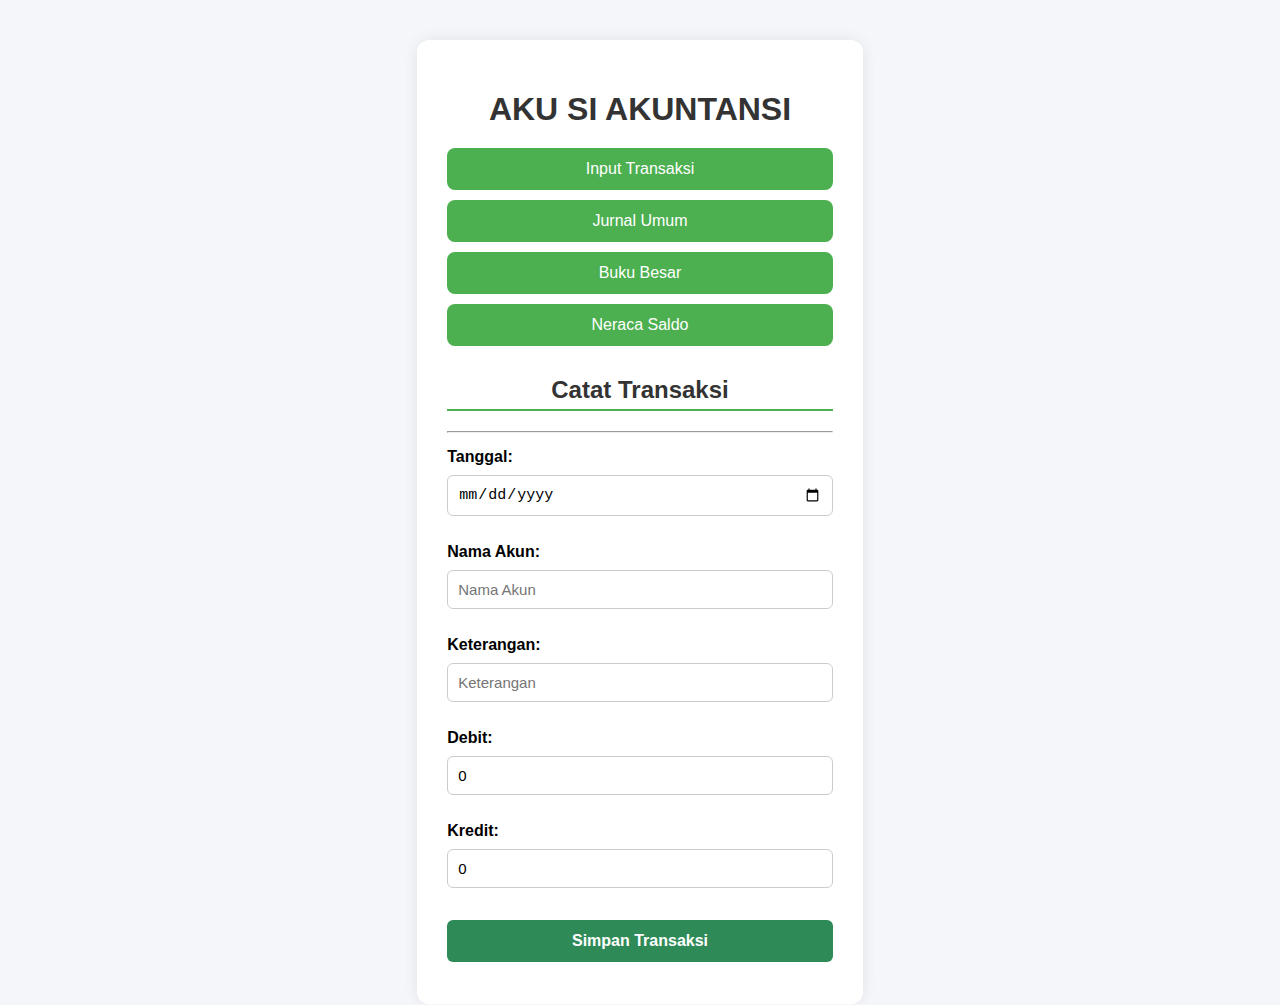
<file: index.html>
<!DOCTYPE html>
<html lang="id">
<head>
  <meta charset="UTF-8" />
  <meta name="viewport" content="width=device-width, initial-scale=1.0" />
  <title>AKU SI AKUNTANSI</title>
  <link rel="stylesheet" href="style.css" />
</head>
<body>
  <div class="app-container">
    <h1>AKU SI AKUNTANSI</h1>

    <div class="menu-buttons">
      <button onclick="tampilkan('form')">Input Transaksi</button>
      <button onclick="tampilkan('jurnal')">Jurnal Umum</button>
      <button onclick="tampilkan('buku')">Buku Besar</button>
      <button onclick="tampilkan('neraca')">Neraca Saldo</button>
    </div>

    <div class="halaman" id="form">
      <h2>Catat Transaksi</h2>
      <hr />
      <form id="form-transaksi">
        <label for="tanggal">Tanggal:</label>
        <input type="date" id="tanggal" required />

        <label for="akun">Nama Akun:</label>
        <input type="text" id="akun" placeholder="Nama Akun" required />

        <label for="keterangan">Keterangan:</label>
        <input type="text" id="keterangan" placeholder="Keterangan" required />

        <label for="debit">Debit:</label>
        <input type="number" id="debit" value="0" required />

        <label for="kredit">Kredit:</label>
        <input type="number" id="kredit" value="0" required />

        <button type="submit">Simpan Transaksi</button>
      </form>
    </div>

    <div class="halaman" id="jurnal" style="display: none;">
      <h2>Jurnal Umum</h2>
      <table class="jurnal">
        <thead>
          <tr>
            <th>Tanggal</th><th>Nama Akun</th><th>Keterangan</th><th>Debit</th><th>Kredit</th>
          </tr>
        </thead>
        <tbody id="tabel-jurnal"></tbody>
      </table>
    </div>

    <div class="halaman" id="buku" style="display: none;">
      <h2>Buku Besar</h2>
      <div id="tabel-buku-besar"></div>
    </div>

    <div class="halaman" id="neraca" style="display: none;">
      <h2>Neraca Saldo</h2>
      <table class="jurnal">
        <thead>
          <tr><th>Nama Akun</th><th>Debit</th><th>Kredit</th></tr>
        </thead>
        <tbody id="tabel-neraca"></tbody>
      </table>
    </div>
  </div>

  <script src="app.js"></script>
</body>
</html>
<!-- Halaman Input Transaksi -->
<div id="form" class="halaman">
  <!-- form input transaksi -->
</div>

<!-- Halaman Jurnal Umum -->
<div id="jurnal" class="halaman" style="display:none;">
  <h2>Jurnal Umum</h2>
  <table>
    <thead>
      <tr><th>Tanggal</th><th>Akun</th><th>Keterangan</th><th>Debit</th><th>Kredit</th></tr>
    </thead>
    <tbody id="tabel-jurnal"></tbody>
  </table>
</div>

<!-- Halaman Buku Besar -->
<div id="buku" class="halaman" style="display:none;">
  <h2>Buku Besar</h2>
 <div id="tabel-buku-besar"></div>
</div>

<!-- Halaman Neraca Saldo -->
<div id="neraca" class="halaman" style="display:none;">
  <h2>Neraca Saldo</h2>
  <table>
    <thead>
      <tr><th>Akun</th><th>Total Debit</th><th>Total Kredit</th></tr>
    </thead>
    <tbody id="tabel-neraca"></tbody>
  </table>
</div>
</file>
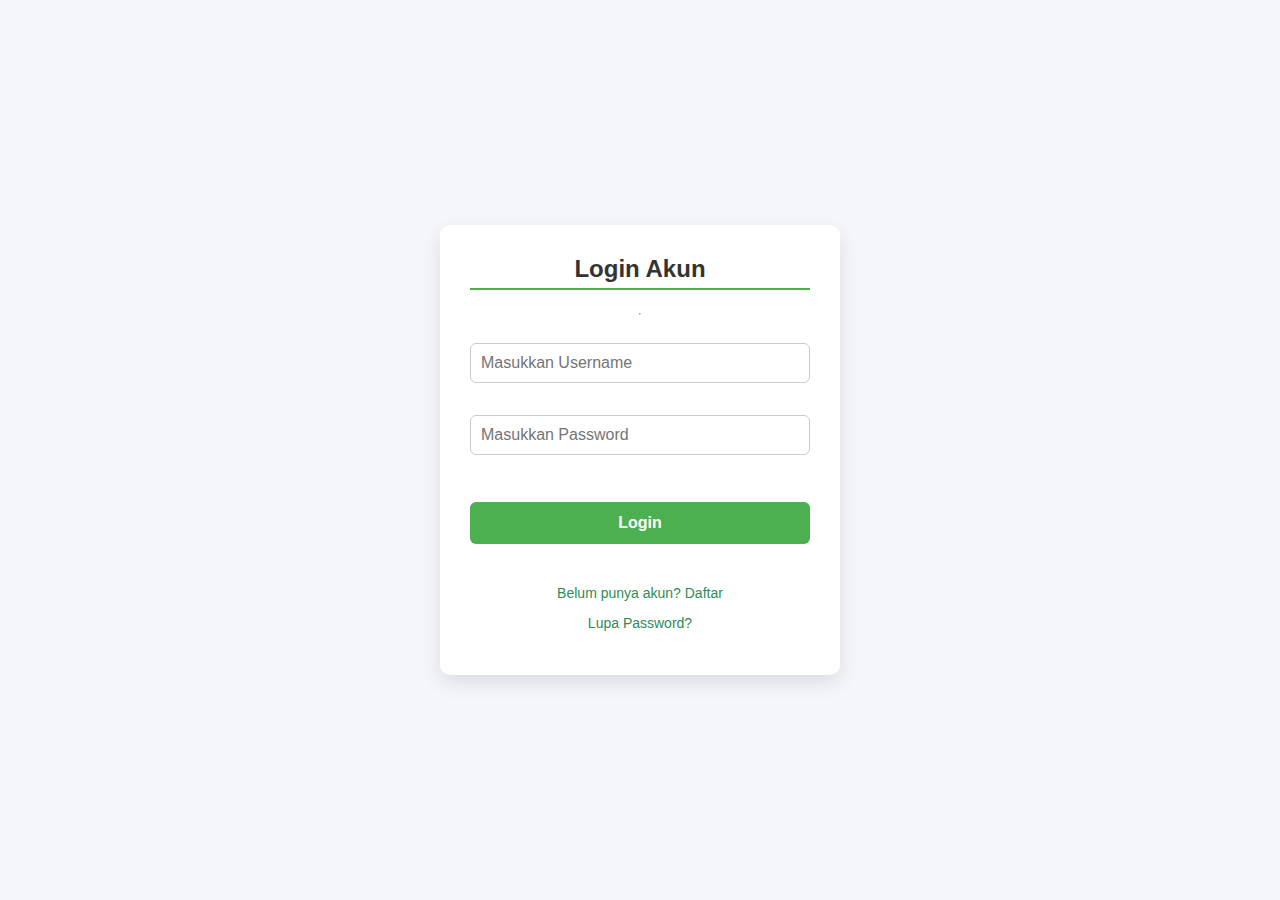
<file: dashboard.html>
<!DOCTYPE html>
<html lang="id">
<head>
  <meta charset="UTF-8" />
  <title>Dashboard</title>
  <link rel="stylesheet" href="style.css" />
</head>
<body>
  <div class="container">
    <h2>Selamat Datang!</h2>
    <p>Ini adalah halaman setelah login berhasil.</p>
    <button onclick="logout()">Logout</button>
  </div>
  <script>
    if (!localStorage.getItem("loggedInUser")) {
      window.location.href = "login.html";
    }

    function logout() {
      localStorage.removeItem("loggedInUser");
      window.location.href = "login.html";
    }
  </script>
</body>
</html>
</file>
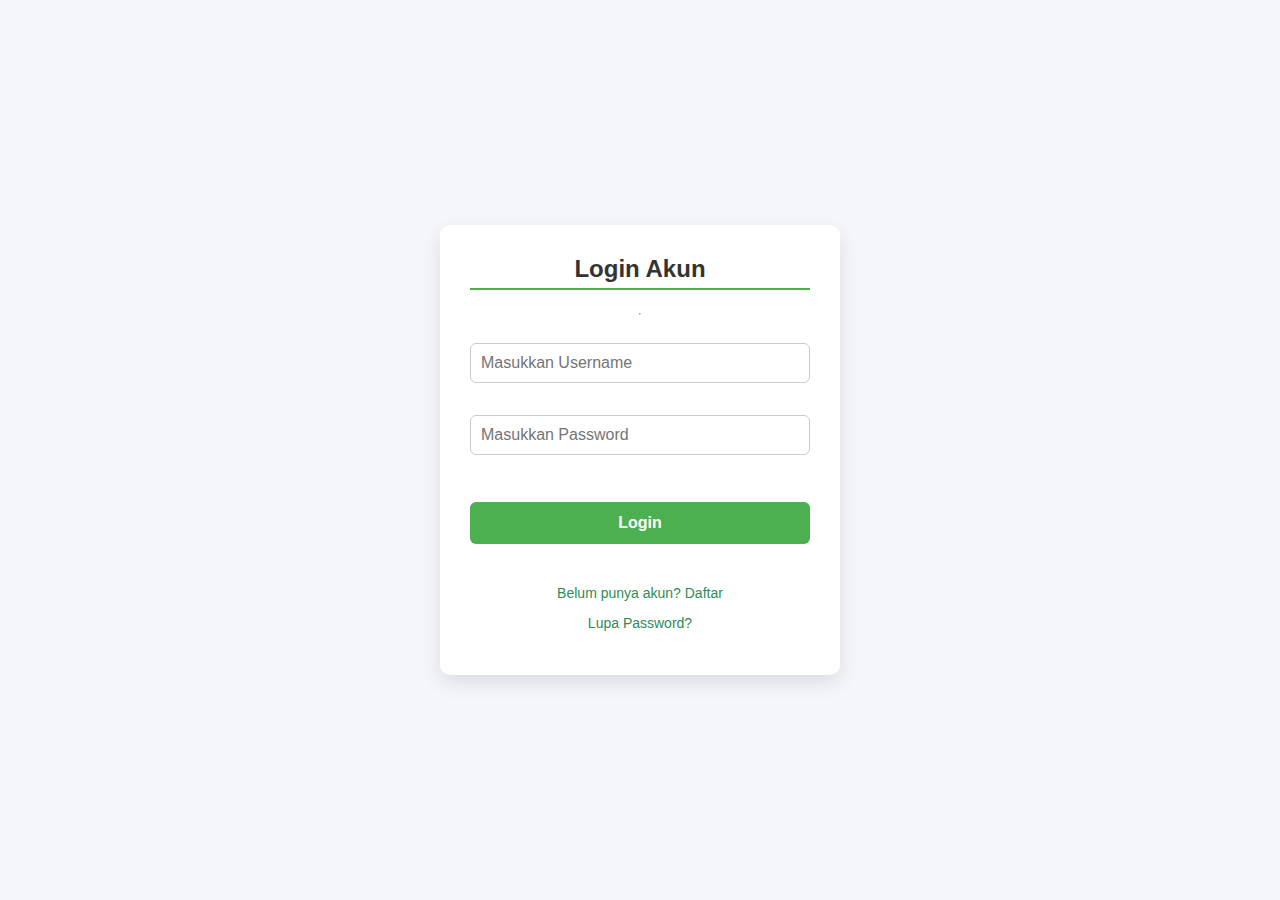
<file: login.html>
<!DOCTYPE html>
<html lang="id">
<head>
  <meta charset="UTF-8" />
  <meta name="viewport" content="width=device-width, initial-scale=1.0" />
  <title>Login Akun</title>
  <link rel="stylesheet" href="style.css" />
</head>
<body>
  <div class="login-container">
    <form class="login-card" id="login-form">
      <h2>Login Akun</h2>
      <hr />

      <input type="text" id="username" placeholder="Masukkan Username" required />
      <input type="password" id="password" placeholder="Masukkan Password" required />

      <button type="submit">Login</button>

      <div class="login-links">
        <p><a href="register.html">Belum punya akun? Daftar</a></p>
        <p><a href="reset.html">Lupa Password?</a></p>
      </div>
    </form>
  </div>

  <script src="auth.js"></script>
  <script>
    // Pastikan form login memanggil fungsi login dari auth.js
    document.getElementById('login-form').addEventListener('submit', function(e) {
      login(e);
    });
  </script>
</body>
</html>
</file>
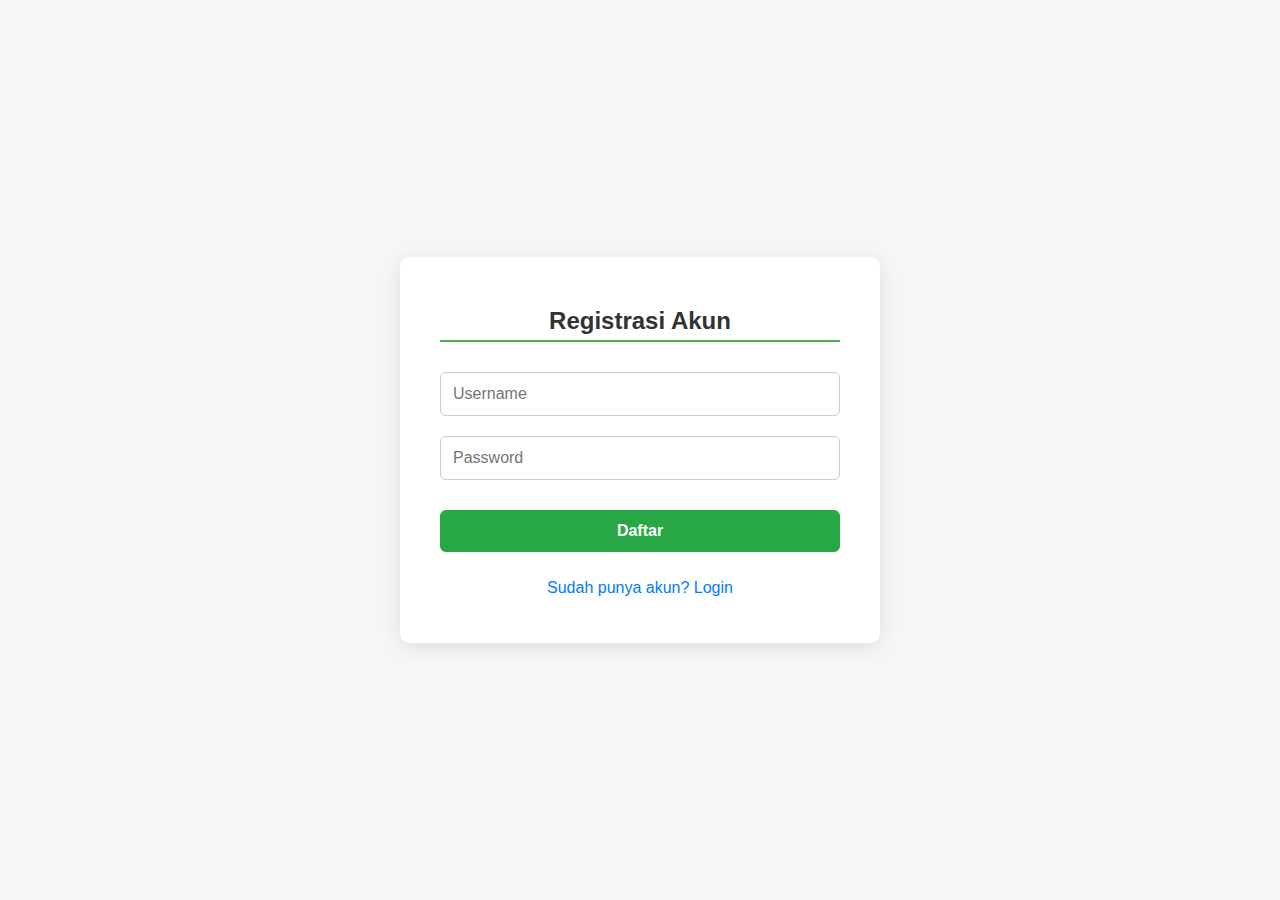
<file: register.html>
<!DOCTYPE html>
<html lang="id">
<head>
  <meta charset="UTF-8" />
  <meta name="viewport" content="width=device-width, initial-scale=1.0" />
  <title>Registrasi Akun</title>
  <link rel="stylesheet" href="style.css" />
  <style>
    /* Jika belum ada style.css atau ingin tambahan di sini langsung */
    body {
      font-family: Arial, sans-serif;
      background-color: #f4f6f8;
      display: flex;
      align-items: center;
      justify-content: center;
      height: 100vh;
      margin: 0;
    }

    .register-container {
      background-color: #fff;
      padding: 30px 40px;
      border-radius: 10px;
      box-shadow: 0 4px 20px rgba(0, 0, 0, 0.1);
      width: 100%;
      max-width: 400px;
    }

    .register-container h2 {
      margin-bottom: 20px;
      text-align: center;
      color: #333;
    }

    .register-container input {
      width: 100%;
      padding: 12px;
      margin: 10px 0;
      border-radius: 6px;
      border: 1px solid #ccc;
      font-size: 16px;
    }

    .register-container button {
      width: 100%;
      padding: 12px;
      background-color: #28a745;
      color: white;
      border: none;
      font-size: 16px;
      border-radius: 6px;
      cursor: pointer;
    }

    .register-container button:hover {
      background-color: #218838;
    }

    .register-container p {
      margin-top: 15px;
      text-align: center;
    }

    .register-container a {
      color: #007bff;
      text-decoration: none;
    }

    .register-container a:hover {
      text-decoration: underline;
    }
  </style>
</head>
<body>
  <div class="register-container">
    <h2>Registrasi Akun</h2>
    <form onsubmit="register(event)">
      <input type="text" id="username" placeholder="Username" required />
      <input type="password" id="password" placeholder="Password" required />
      <button type="submit">Daftar</button>
    </form>
    <p><a href="login.html">Sudah punya akun? Login</a></p>
  </div>

  <script src="auth.js"></script>
</body>
</html>
</file>
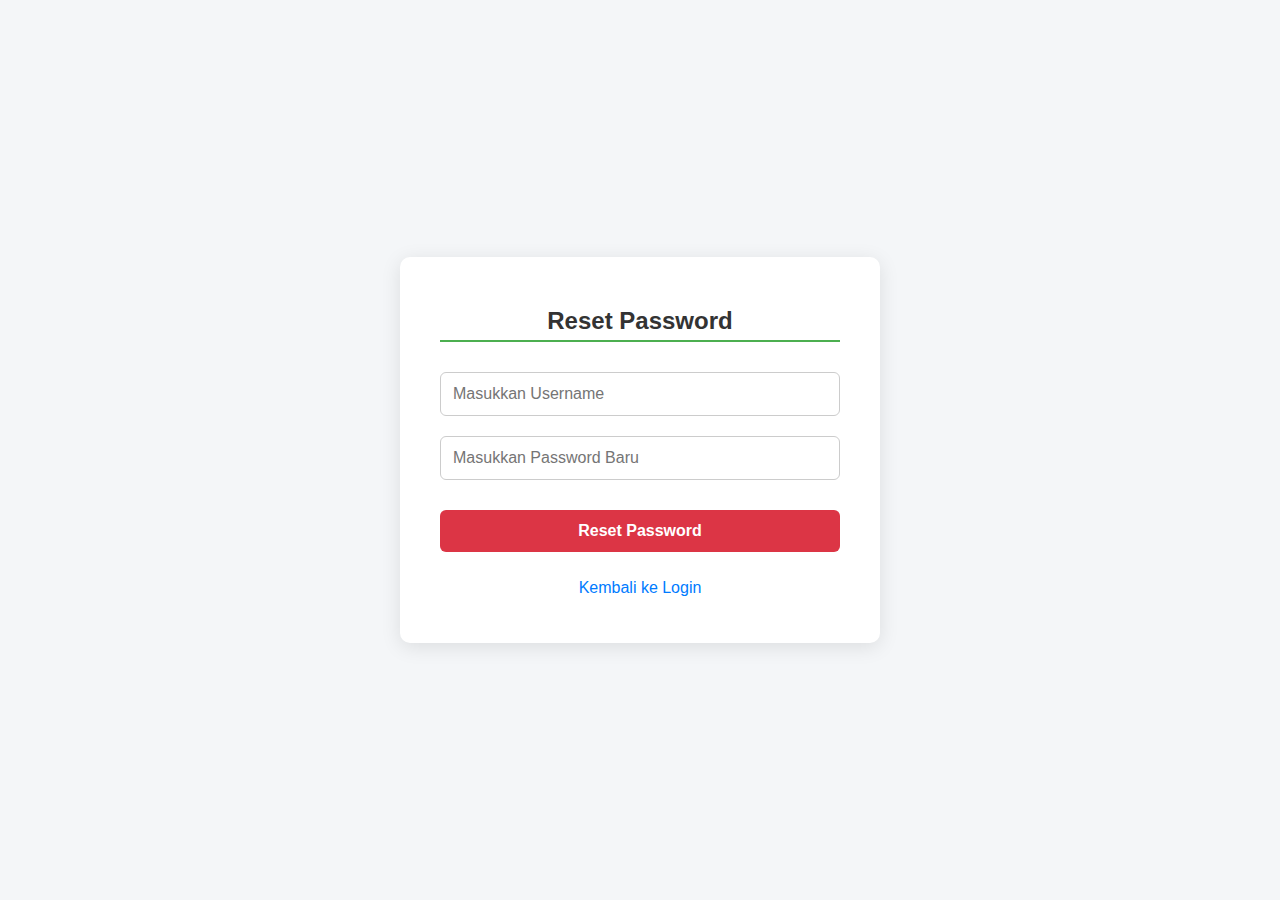
<file: reset.html>
<!DOCTYPE html>
<html lang="id">
<head>
  <meta charset="UTF-8" />
  <meta name="viewport" content="width=device-width, initial-scale=1.0" />
  <title>Reset Password</title>
  <link rel="stylesheet" href="style.css" />
  <style>
    /* Tambahan gaya jika tidak ada di style.css */
    body {
      font-family: Arial, sans-serif;
      background-color: #f4f6f8;
      display: flex;
      align-items: center;
      justify-content: center;
      height: 100vh;
      margin: 0;
    }

    .reset-container {
      background-color: #fff;
      padding: 30px 40px;
      border-radius: 10px;
      box-shadow: 0 4px 20px rgba(0, 0, 0, 0.1);
      width: 100%;
      max-width: 400px;
    }

    .reset-container h2 {
      margin-bottom: 20px;
      text-align: center;
      color: #333;
    }

    .reset-container input {
      width: 100%;
      padding: 12px;
      margin: 10px 0;
      border-radius: 6px;
      border: 1px solid #ccc;
      font-size: 16px;
    }

    .reset-container button {
      width: 100%;
      padding: 12px;
      background-color: #dc3545;
      color: white;
      border: none;
      font-size: 16px;
      border-radius: 6px;
      cursor: pointer;
    }

    .reset-container button:hover {
      background-color: #c82333;
    }

    .reset-container p {
      margin-top: 15px;
      text-align: center;
    }

    .reset-container a {
      color: #007bff;
      text-decoration: none;
    }

    .reset-container a:hover {
      text-decoration: underline;
    }
  </style>
</head>
<body>
  <div class="reset-container">
    <h2>Reset Password</h2>
    <form onsubmit="resetPassword(event)">
      <input type="text" id="username" placeholder="Masukkan Username" required />
      <input type="password" id="newPassword" placeholder="Masukkan Password Baru" required />
      <button type="submit">Reset Password</button>
    </form>
    <p><a href="login.html">Kembali ke Login</a></p>
  </div>

  <script src="auth.js"></script>
</body>
</html>
</file>
<file: style.css>
body {
  font-family: 'Segoe UI', Tahoma, Geneva, Verdana, sans-serif;
  background: #f4f6f9;
  margin: 0;
  padding: 0;
}

.container {
  max-width: 900px;
  margin: 30px auto;
  background: #fff;
  padding: 30px 40px;
  border-radius: 10px;
  box-shadow: 0 4px 12px rgba(0,0,0,0.1);
}

h1 {
  text-align: center;
  color: #333;
  margin-bottom: 20px;
}

nav {
  text-align: center;
  margin-bottom: 30px;
}

nav button {
  margin: 6px;
  padding: 10px 20px;
  cursor: pointer;
  background: #4CAF50;
  color: white;
  border: none;
  border-radius: 8px;
  font-weight: bold;
  transition: background 0.3s ease;
}

nav button:hover {
  background: #45a049;
}

h2 {
  margin-top: 20px;
  border-bottom: 2px solid #4CAF50;
  padding-bottom: 5px;
  color: #333;
}

form label {
  font-weight: bold;
  display: block;
  margin: 10px 0 4px;
}

form input,
form button {
  padding: 10px;
  width: 100%;
  margin-bottom: 12px;
  border: 1px solid #ccc;
  border-radius: 6px;
  font-size: 14px;
}

form button {
  background: #4CAF50;
  color: #fff;
  font-weight: bold;
  cursor: pointer;
  border: none;
  transition: background 0.3s ease;
}

form button:hover {
  background: #45a049;
}

table {
  width: 100%;
  border-collapse: collapse;
  margin-top: 15px;
  font-size: 14px;
}

th, td {
  border: 1px solid #ccc;
  padding: 10px;
  text-align: left;
}

thead {
  background-color: #b8cce4;
}

tbody tr:nth-child(even) {
  background-color: #f9f9f9;
}

.jurnal th, .jurnal td {
  text-align: left;
  vertical-align: top;
}

h3 {
  margin-top: 30px;
  color: #333;
}
body {
  font-family: Arial, sans-serif;
  background: #f0f2f5;
  display: flex;
  justify-content: center;
  align-items: center;
  height: 100vh;
  margin: 0;
}

.container {
  background: white;
  padding: 25px 30px;
  border-radius: 10px;
  box-shadow: 0 4px 12px rgba(0, 0, 0, 0.1);
  width: 100%;
  max-width: 350px;
  text-align: center;
}

input {
  width: 100%;
  padding: 12px;
  margin: 8px 0;
  box-sizing: border-box;
  border-radius: 6px;
  border: 1px solid #ccc;
}

button {
  width: 100%;
  padding: 12px;
  background: #4CAF50;
  color: white;
  border: none;
  border-radius: 6px;
  cursor: pointer;
}

button:hover {
  background: #45a049;
}

.links {
  margin-top: 10px;
  font-size: 14px;
}

.links a {
  color: #4CAF50;
  text-decoration: none;
}
body {
  margin: 0;
  font-family: 'Segoe UI', sans-serif;
  background-color: #f1f3f6;
  display: flex;
  justify-content: center;
  align-items: center;
  height: 100vh;
}

.login-container {
  width: 100%;
  max-width: 400px;
  padding: 20px;
}

.login-card {
  background-color: #fff;
  padding: 30px;
  border-radius: 10px;
  box-shadow: 0 8px 20px rgba(0,0,0,0.1);
  display: flex;
  flex-direction: column;
  gap: 15px;
}

.login-card h2 {
  margin: 0;
  text-align: center;
}

.login-card input {
  padding: 10px;
  font-size: 16px;
  border: 1px solid #ccc;
  border-radius: 6px;
  outline: none;
}

.login-card input:focus {
  border-color: #2e8b57;
  box-shadow: 0 0 3px #2e8b57;
}

.login-card button {
  background-color: #4CAF50;
  color: white;
  padding: 12px;
  font-size: 16px;
  border: none;
  border-radius: 6px;
  cursor: pointer;
  font-weight: bold;
}

.login-card button:hover {
  background-color: #45a049;
}

.login-links {
  text-align: center;
  font-size: 14px;
}

.login-links a {
  color: #2e8b57;
  text-decoration: none;
}

.login-links a:hover {
  text-decoration: underline;
}
body {
  margin: 0;
  font-family: 'Segoe UI', sans-serif;
  background-color: #f4f6f9;
}

.app-container {
  max-width: 700px;
  margin: auto;
  padding: 30px;
  background: white;
  margin-top: 40px;
  border-radius: 12px;
  box-shadow: 0 0 15px rgba(0,0,0,0.08);
}

h1, h2 {
  text-align: center;
}

.menu-buttons {
  display: flex;
  flex-direction: column;
  gap: 10px;
  margin-bottom: 30px;
}

.menu-buttons button {
  background-color: #4CAF50;
  border: none;
  color: white;
  padding: 12px;
  font-size: 16px;
  border-radius: 8px;
  cursor: pointer;
}

.menu-buttons button:hover {
  background-color: #45a049;
}

form label {
  display: block;
  margin-top: 15px;
  font-weight: bold;
}

form input {
  width: 100%;
  padding: 10px;
  margin-top: 5px;
  border: 1px solid #ccc;
  border-radius: 6px;
  font-size: 15px;
}

form button {
  margin-top: 20px;
  padding: 12px;
  width: 100%;
  background-color: #2e8b57;
  color: white;
  font-size: 16px;
  border: none;
  border-radius: 6px;
  cursor: pointer;
}

form button:hover {
  background-color: #267847;
}

table.jurnal {
  width: 100%;
  border-collapse: collapse;
  margin-top: 20px;
}

table.jurnal th,
table.jurnal td {
  border: 1px solid #ccc;
  padding: 10px;
  text-align: left;
}
</file>
